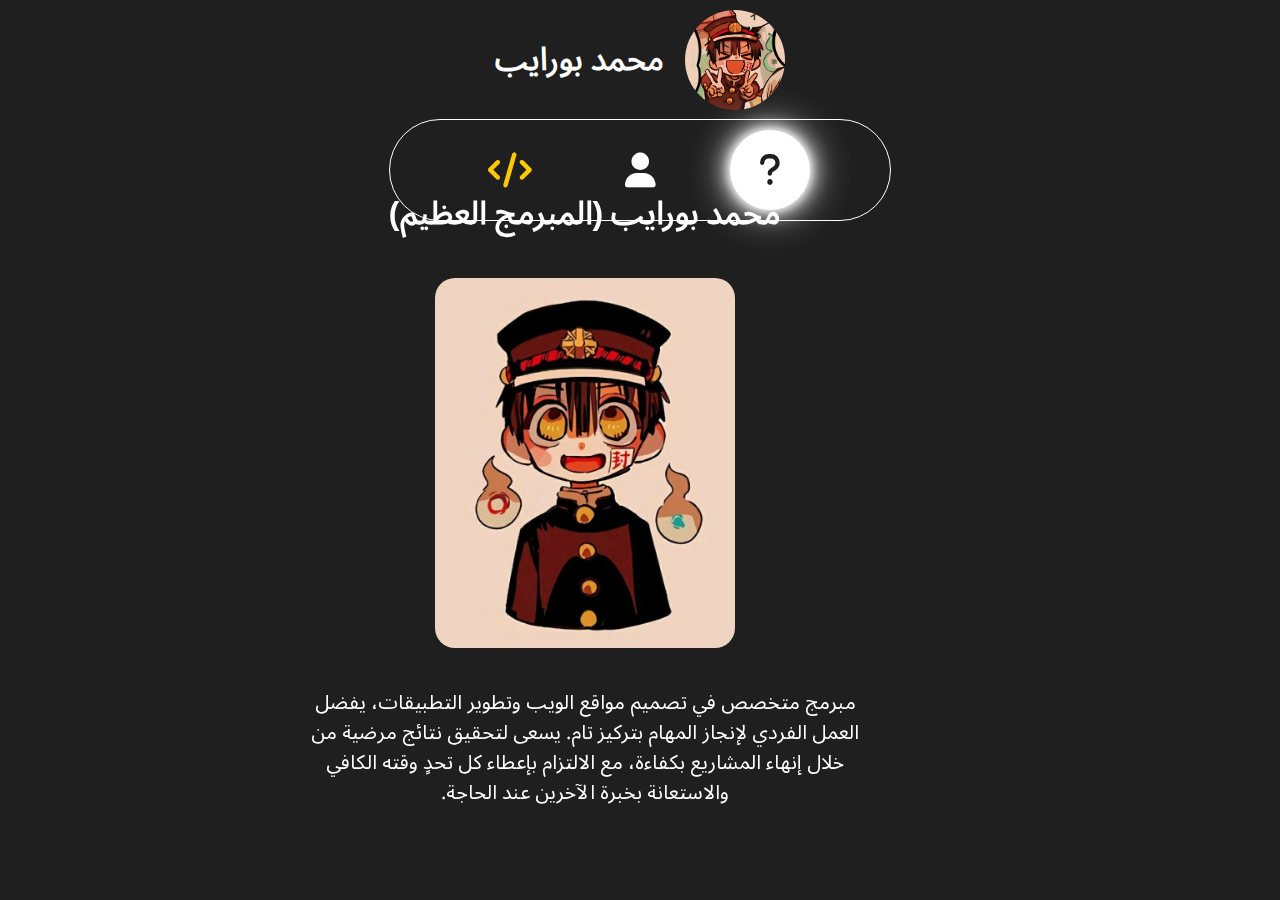
<file: index.html>
<!DOCTYPE html>
<html lang="en">
    <head>
        <meta charset="UTF-8">
        <meta name="viewport" content="width=device-width, initial-scale=1.0">
        <meta name="theme-color" content="#1f1f1f">
        <link rel="shortcut icon" href="imgs/download.jpg" type="image/x-icon">
        <title>Home</title>
        <link rel="stylesheet" href="style.css">
        <link rel="stylesheet" href="fix.css">
        <link rel="stylesheet" href="fontAwoesome/all.min.css">
        <script src="script.js"></script>
    </head>
    <body dir="rtl">
        <section id="whoami">
            <h1>محمد بورايب (المبرمج العظيم)</h1>
            <img src="imgs/hanako.jpg">
            <p>
                مبرمج متخصص في تصميم مواقع الويب وتطوير التطبيقات، يفضل العمل الفردي لإنجاز المهام بتركيز تام. يسعى لتحقيق نتائج مرضية من خلال إنهاء المشاريع بكفاءة، مع الالتزام بإعطاء كل تحدٍ وقته الكافي والاستعانة بخبرة الآخرين عند الحاجة.
            </p>
        </section>
    </body>
</html>
</file>
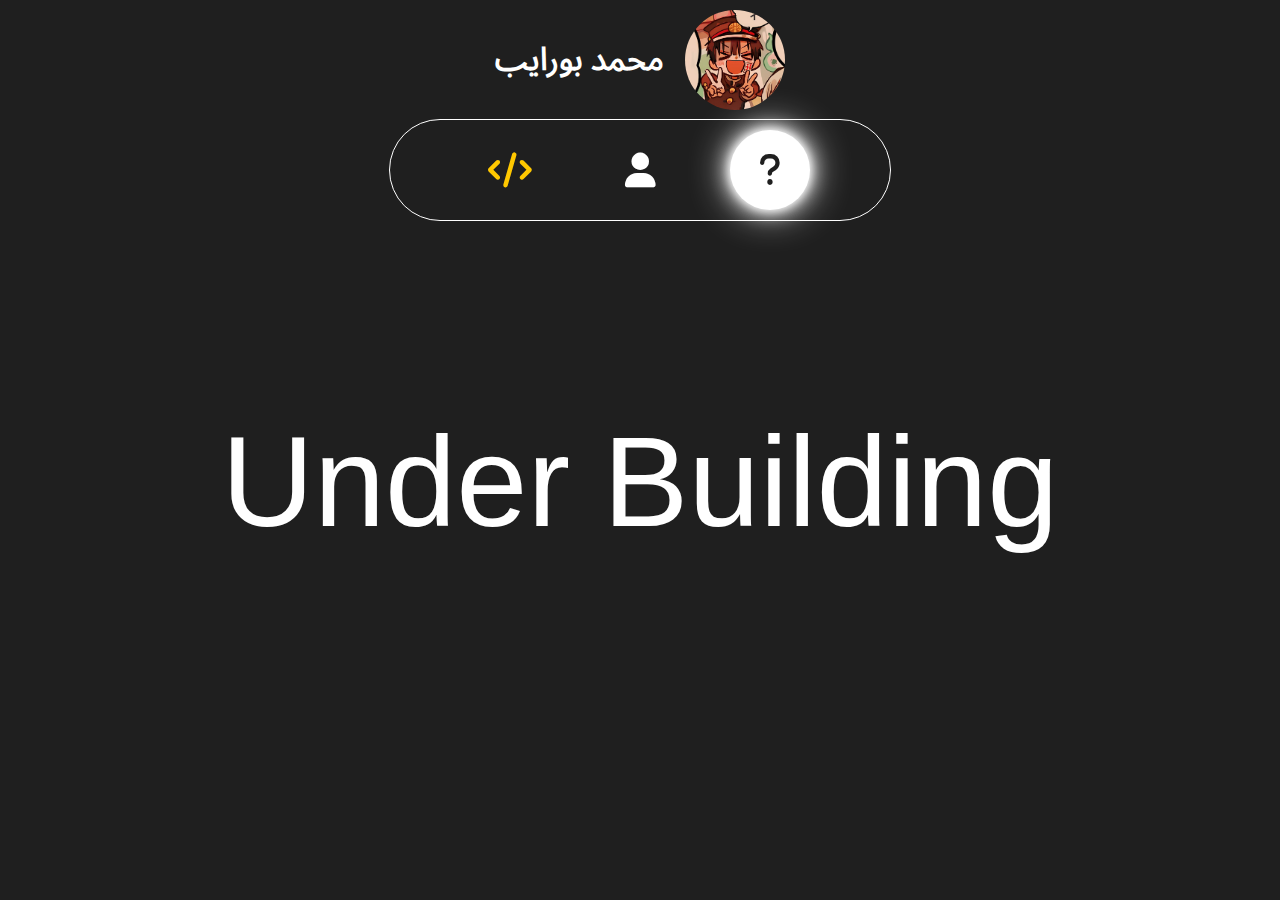
<file: infos.html>
<!DOCTYPE html>
<html lang="en">
    <head>
        <meta charset="UTF-8">
        <meta name="viewport" content="width=device-width, initial-scale=1.0">
        <title>Informations</title>
        <link rel="stylesheet" href="fix.css">
        <link rel="stylesheet" href="infos.css">
        <link rel="stylesheet" href="https://cdnjs.cloudflare.com/ajax/libs/font-awesome/6.7.2/css/all.min.css">
        <link rel="shortcut icon" href="imgs/download.jpg" type="image/x-icon">
        <script src="script.js"></script>
    </head>
    <body dir="rtl">
        <div class="not-yet" style="font-size: 10vw;">Under Building</div>
    </body>
</html>
</file>
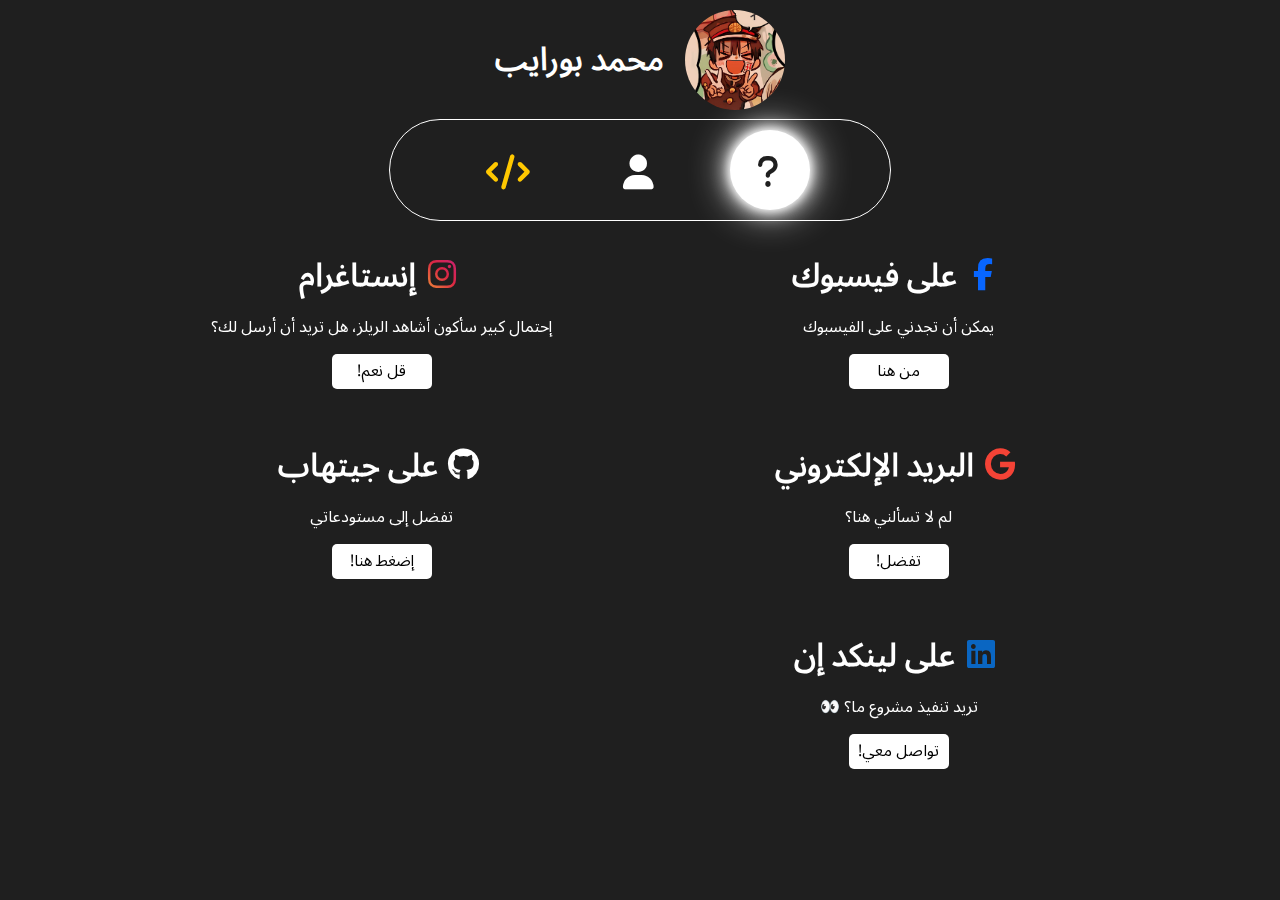
<file: socials.html>
<!DOCTYPE html>
<html lang="en">
    <head>
        <meta charset="UTF-8">
        <meta name="viewport" content="width=device-width, initial-scale=1.0">
        <title>Social Media Accounts</title>
        <link rel="stylesheet" href="fix.css">
        <link rel="stylesheet" href="socials.css">
        <link rel="stylesheet" href="https://cdnjs.cloudflare.com/ajax/libs/font-awesome/6.7.2/css/all.min.css">
        <link rel="shortcut icon" href="imgs/download.jpg" type="image/x-icon">
        <script src="script.js"></script>
    </head>
    <body dir="rtl">
        <div class="container">
            <div class="card" id="card1">
                <h1><i class="fa-brands fa-facebook-f"></i> على فيسبوك</h1>
                <p>يمكن أن تجدني على الفيسبوك</p>
                <a href="https://www.facebook.com/profile.php?id=100095095130533">من هنا</a>
            </div>

            <div class="card" id="card2">
                <h1><i class="fa-brands fa-instagram"></i> إنستاغرام</h1>
                <p>إحتمال كبير سأكون أشاهد الريلز، هل تريد أن أرسل لك؟</p>
                <a href="https://www.instagram.com/coderdz00/">قل نعم!</a>
            </div>

            <div class="card" id="card3">
                <h1><i class="fa-brands fa-google"></i> البريد الإلكتروني</h1>
                <p>لم لا تسألني هنا؟</p>
                <a href="mailto:https://www.instagram.com/coderdz00/">تفضل!</a>
            </div>

            <div class="card" id="card4">
                <h1><i class="fa-brands fa-github"></i> على جيتهاب</h1>
                <p>تفضل إلى مستودعاتي</p>
                <a href="https://github.com/mouhamed0001">إضغط هنا!</a>
            </div>
            
            <div class="card" id="card5">
                <h1><i class="fa-brands fa-linkedin"style="color: #0a66c2;"></i> على لينكد إن</h1>
                <p>تريد تنفيذ مشروع ما؟ &#128064;</p>
                <a href="https://linkedin.com/in/mouhabouraib-564b96287">تواصل معي!</a>
            </div>
        </div>
    </body>
</html>
</file>
<file: style.css>
#whoami{
    width: calc(100% -  110px);
    height: fit-content;
    position: absolute;
    top: 180px;
    right: 110px;
    display: flex;
    flex-direction: column;
    justify-content: center;
    align-items: center;
    text-align: center;
}
#whoami img{
    width: min(300px, 80%);
    height: 370px;
    margin: 30px 0;
    border-radius: 20px;
}
#whoami p{
    font-size: 20px;
    line-height: 30px;
    margin-top: 10px;
    width: 50%;
}
@media screen and (max-width: 500px) {
    #whoami{
        top: 250px;
        right: 0;
        width: calc(100% - 10px);
        margin: 0 5px;
    }
    #whoami p{
        font-size: 16px;
        width: 80%;
    }
    #whoami img{
        height: auto;
    }
    #whoami h1{
        font-size: 20px;
    }
}
</file>
<file: fix.css>
*{
    padding: 0;
    margin: 0;
    font-family: arabi, sans-serif;
    box-sizing: border-box;
    color: #fff;
}

:root{
    --s: 50px;
}

@font-face {
    font-family: arabi;
    src: url("fonts/NotoSansArabic-Regular.ttf");
}

body{
    background-color: #1f1f1f;
    height: 100vh;
}

header{
    width: 80%;
    height: 100px;
    display: flex;
    align-items: center;
    justify-content: center;
    margin-top: 10px;

    position: absolute;
    right: 50%;
    transform: translateX(50%);
}
header img{
    width: 100px;
    height: 100px;
    border-radius: 50%;
    margin-left: 20px;
    cursor: pointer;
    transition: 250ms;
}
header img:hover{
    box-shadow: 0 0 10px 5px #fff;
}
header h1{
    color: white;
}

.rightbar{
    width: 100px;
    height: 310px;
    border-radius: 50px;

    display: flex;
    justify-content: space-around;
    align-items: center;
    flex-direction: column;

    position: fixed;
    top: calc(50% - 155px);
    right: 20px;

    backdrop-filter: blur(10px);

    outline: 1px solid;
}
.rightbar a, .rightbar div{
    width: 80px;
    height: 80px;
    color: #fff;
    border-radius: 50%;
    display: inline-block;
    text-decoration: none;
    transition: 0.3s;
    position: relative;
}
.rightbar a i{
    width: 100%;
    height: 100%;
    display: flex;
    justify-content: center;
    align-items: center;
    font-size: 35px;
}
.rightbar a:hover, .rightbar a.active{
    background-color: #fff;
    box-shadow: 0 0 10px #fff, 0 0 20px #fff, 0 0 40px #fff;
    color: #1f1f1f;
}
.rightbar a:hover i, .rightbar a.active > i{
    color: #1f1f1f;
}
.rightbar div span#tooltip{
    display: none;
    align-items: center;
    justify-content: center;
    width: 210px;
    height: 55px;
    position: absolute;
    right: 130px;
    top: 50%;
    transform: translateY(-50%);
    background-color: black;
    border-radius: 10px;
    z-index: 1;
}
.rightbar div span#tooltip::before{
    content: "";
    position: absolute;
    top: 50%;
    left: 100%;
    transform: translateY(-50%);
    border: 15px solid;
    border-color: #0000 #0000 #0000 #000;
}
.rightbar div:hover span#tooltip{
    display: flex;
}


@media (max-width: 1525px){
    .rightbar{
        position: absolute;
        width: 500px;
        height: 100px;
        border-radius: 50px;
        flex-direction: row;
        top: 120px;
        right: 50%;
        transform: translate(50%, 0);

        justify-content: center;
        gap: 50px;
    }
}

@media screen and (max-width: 500px) {
    header img{
        width: 20%;
        height: auto;
    }
    header h1{
        font-size: 25px;
    }
    .rightbar{
        position: sticky;
        width: 80%;
        height: 100px;
        border-radius: 50px;
        flex-direction: row;
        top: 120px;
        right: 40px;
    }
    .rightbar div span#tooltip{
        right: -70px;
        top: 140px;
    }
    .rightbar div span#tooltip::before{
        content: "";
        position: absolute;
        top: -20%;
        left: 45%;
        border: 15px solid;
        border-color: #0000 #0000 #000 #0000;
    }
}
@media screen and (max-width: 400px) {
    .rightbar{
        justify-content: space-evenly;
    }
    .rightbar a, .rightbar div{
        width: var(--s);
        height: var(--s);
    }
    .rightbar a i{
        font-size: 30px;
        width: 100%;
        height: 100%;
    }
    .rightbar a:hover, .rightbar a.active{
        background-color: #fff;
        box-shadow: 0 0 5px #fff, 0 0 10px #fff, 0 0 20px #fff;
        color: #1f1f1f;
    }
    .rightbar div span#tooltip{
        position: relative;
        right: -70px;
        top: 50px;
        width: 200px;
    }
    .rightbar div span#tooltip::before{
        content: "";
        position: absolute;
        top: -20%;
        left: 45%;
        border: 15px solid;
        border-color: #0000 #0000 #000 #0000;
    }
}
</file>
<file: infos.css>
.not-yet{
    direction: ltr;
    font-size: 100px;
    width: 100%;
    height: 100vh;
    text-align: center;
    padding-top: 350px;
}
</file>
<file: socials.css>
.container{
    display: grid;
    grid-template-columns: repeat(6, 1fr);
    grid-template-rows: repeat(2, 1fr);
    grid-column-gap: 10px;
    grid-row-gap: 10px;
    
    width: 1280px;
    position: absolute;
    top: 50%;
    right: 50%;
    transform: translate(50%, -50%);
    height: 370px;
}
.card{
    width: 90%;
    display: flex;
    height: 180px;
    padding: 0 10px;
    text-align: center;
    transition: .2s;
    border-radius: 5px;
    flex-direction: column;
    justify-content: center;
    align-items: center;
}
.card:hover{
    background-color: rgba(255, 255, 255, 0.2);
}
i{
    border-radius: 50%;
    width: 40px;
    height: 40px;
    text-align: center;
    padding: 4px 4px 0px 0px;
}
.fa-facebook-f{color: #0866ff;}
.fa-instagram{
    background: #f09433; 
    background: -moz-linear-gradient(45deg, #f09433 0%, #e6683c 25%, #dc2743 50%, #cc2366 75%, #bc1888 100%); 
    background: -webkit-linear-gradient(45deg, #f09433 0%,#e6683c 25%,#dc2743 50%,#cc2366 75%,#bc1888 100%); 
    background: linear-gradient(45deg, #f09433 0%,#e6683c 25%,#dc2743 50%,#cc2366 75%,#bc1888 100%); 
    filter: progid:DXImageTransform.Microsoft.gradient( startColorstr='#f09433', endColorstr='#bc1888',GradientType=1 );
    background-clip: text;
    -webkit-text-fill-color: transparent;
}
.fa-google{
    color: #f44336;
}
.container a{
    display: inline-block;
    width: 100px;
    height: 35px;
    background-color: white;
    color: black;
    border-radius: 5px;
    text-decoration: none;
    margin-top: 10px;
}
#card1 { grid-area: 1 / 2 / 2 / 4; }
#card2 { grid-area: 1 / 4 / 2 / 6; }
#card3 { grid-area: 2 / 1 / 3 / 3; }
#card4 { grid-area: 2 / 3 / 3 / 5; }
#card5 { grid-area: 2 / 5 / 3 / 7; }

@media (max-width: 1290px){
    .container{
        display: grid;
        grid-template-columns: repeat(2, 1fr);
        grid-template-rows: repeat(3, 1fr);
        grid-column-gap: 10px;
        grid-row-gap: 10px;
        height: 540px;
        width: 80%;
        top: 55%;
    }
    .card{
        width: 100%;
    }
    #card1 { grid-area: 1 / 1 / 2 / 2; }
    #card2 { grid-area: 1 / 2 / 2 / 3; }
    #card3 { grid-area: 2 / 1 / 3 / 2; }
    #card4 { grid-area: 2 / 2 / 3 / 3; }
    #card5 { grid-area: 3 / 1 / 4 / 2; }
}
@media (max-width: 980px){
    .container{
        display: grid;
        grid-template-columns: repeat(1, 1fr);
        grid-template-rows: repeat(5, 1fr);
        grid-column-gap: 10px;
        grid-row-gap: 10px;
        height: 540px;
        margin: auto;
    }
    .card{
        width: 50vw;
    }
    #card1 { grid-area: 1 / 1 / 2 / 2; }
    #card2 { grid-area: 2 / 1 / 3 / 2; }
    #card3 { grid-area: 3 / 1 / 4 / 2; }
    #card4 { grid-area: 4 / 1 / 5 / 2; }
    #card5 { grid-area: 5 / 1 / 6 / 2; }
}
</file>
